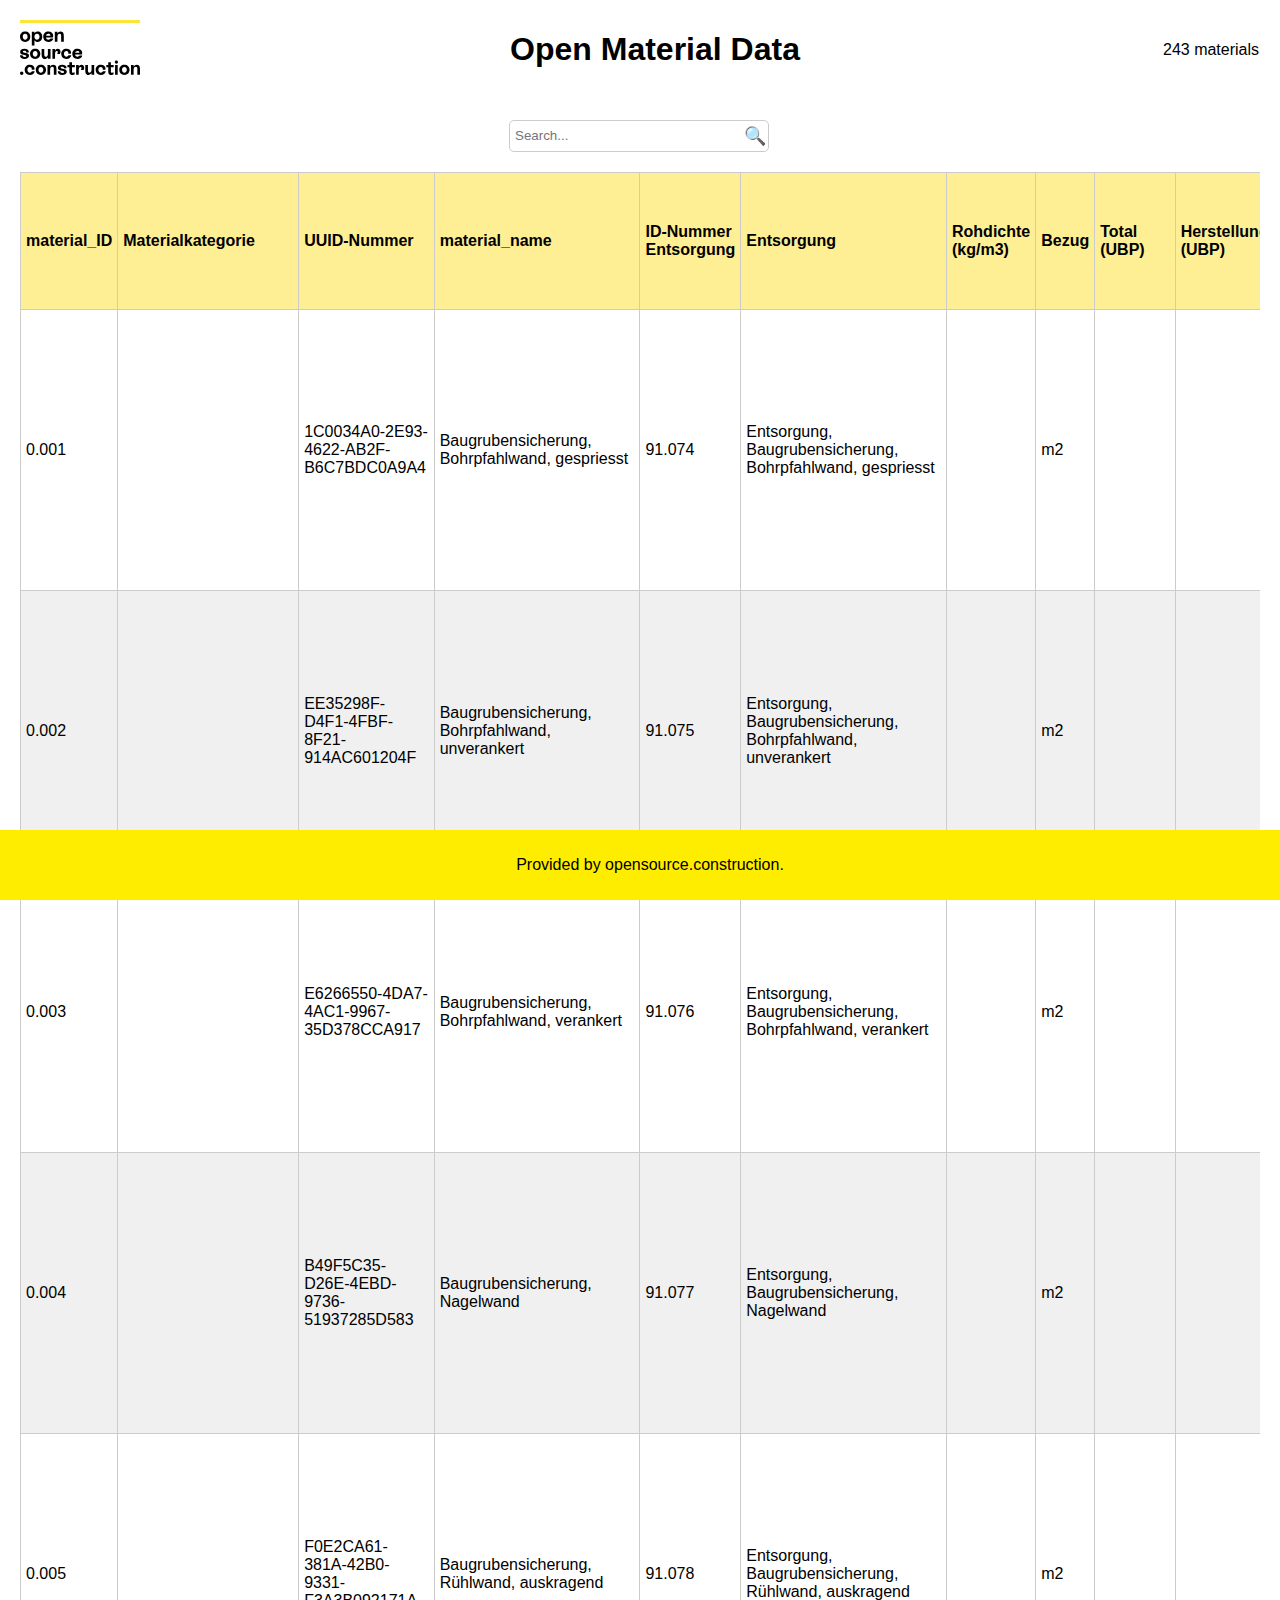
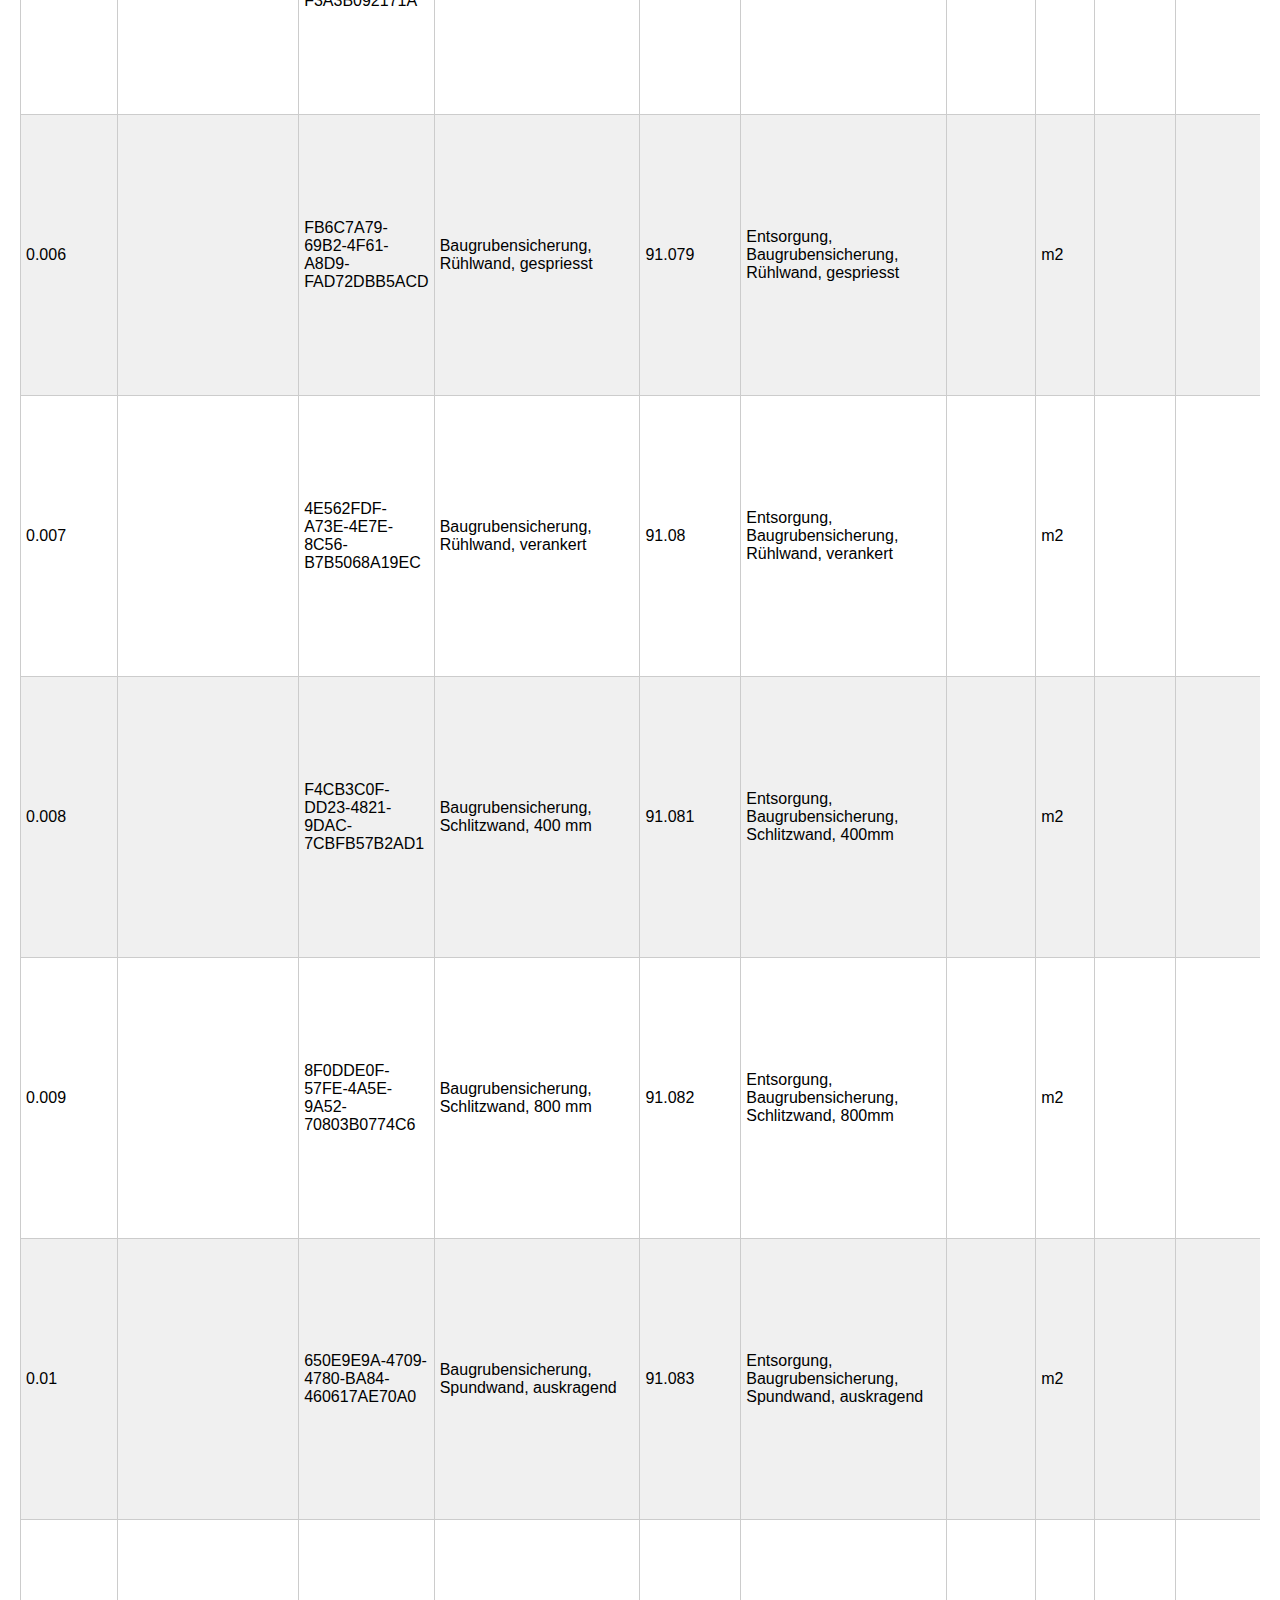
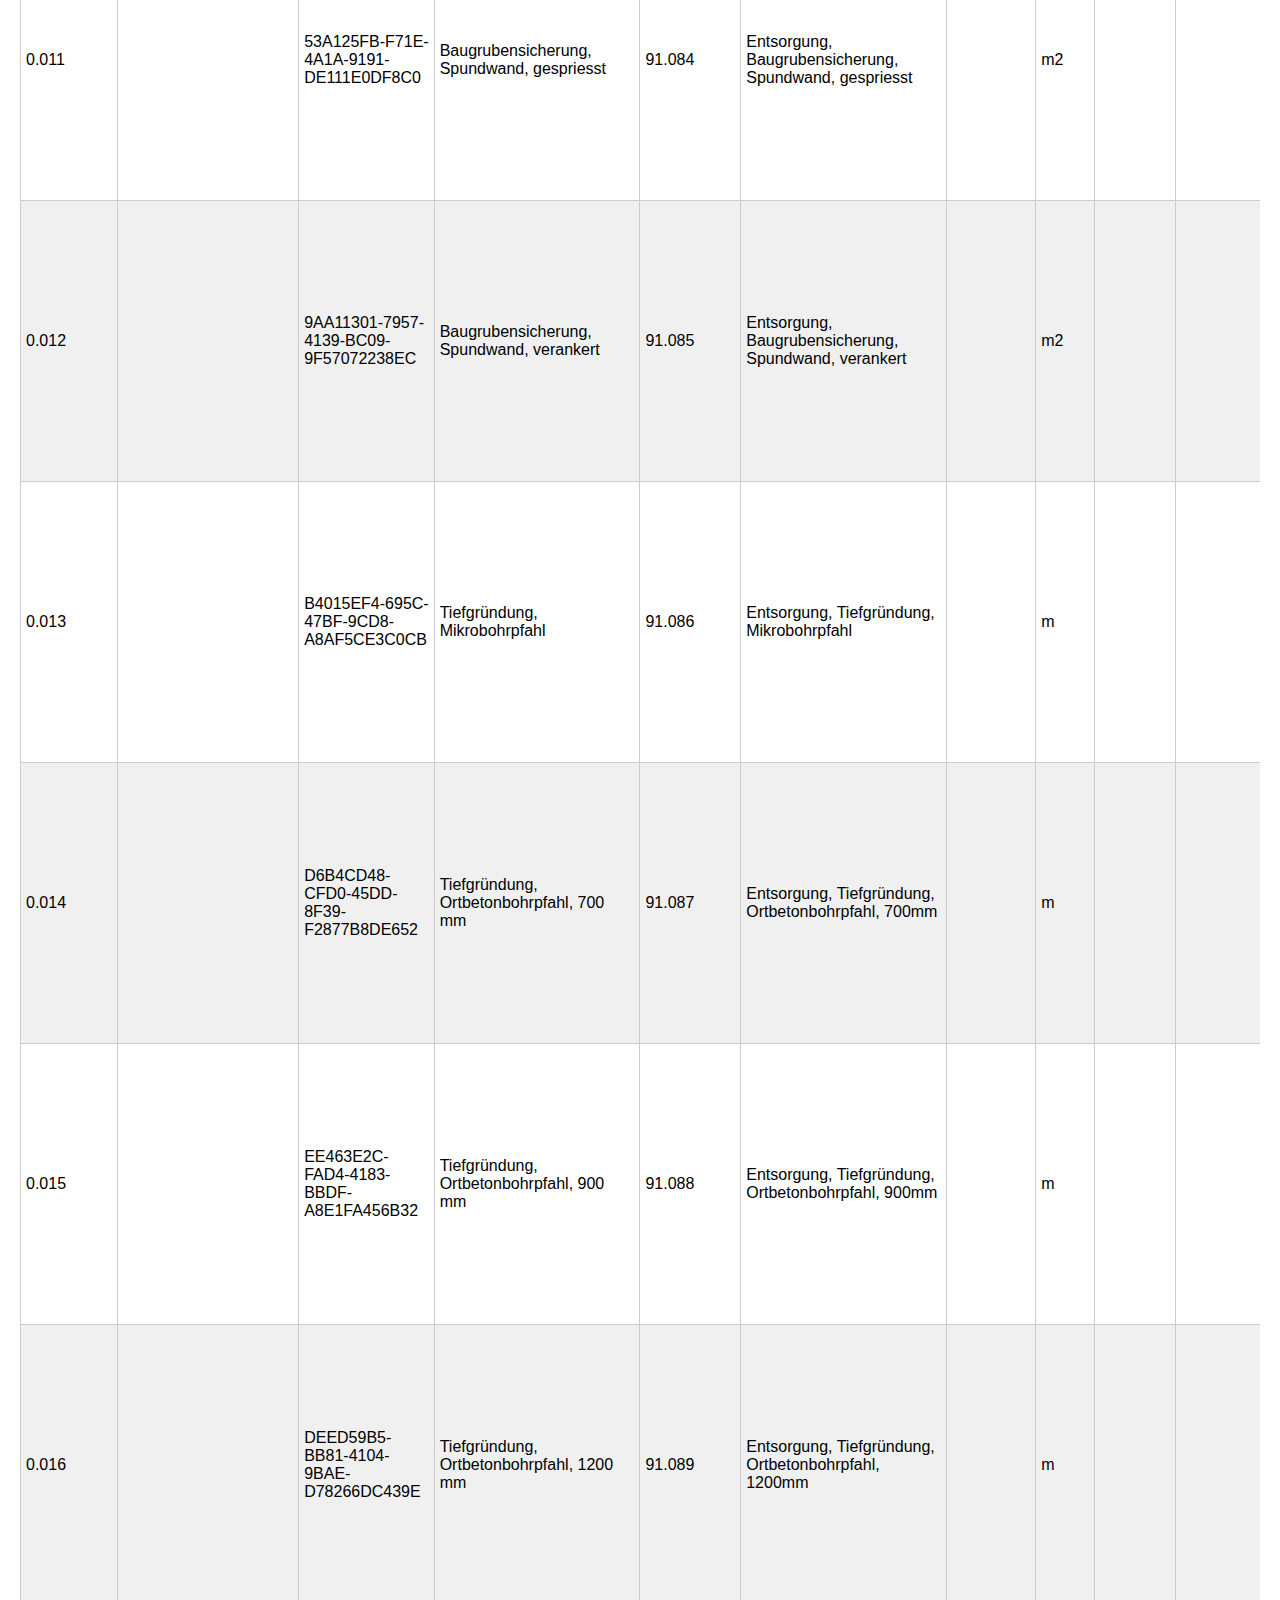
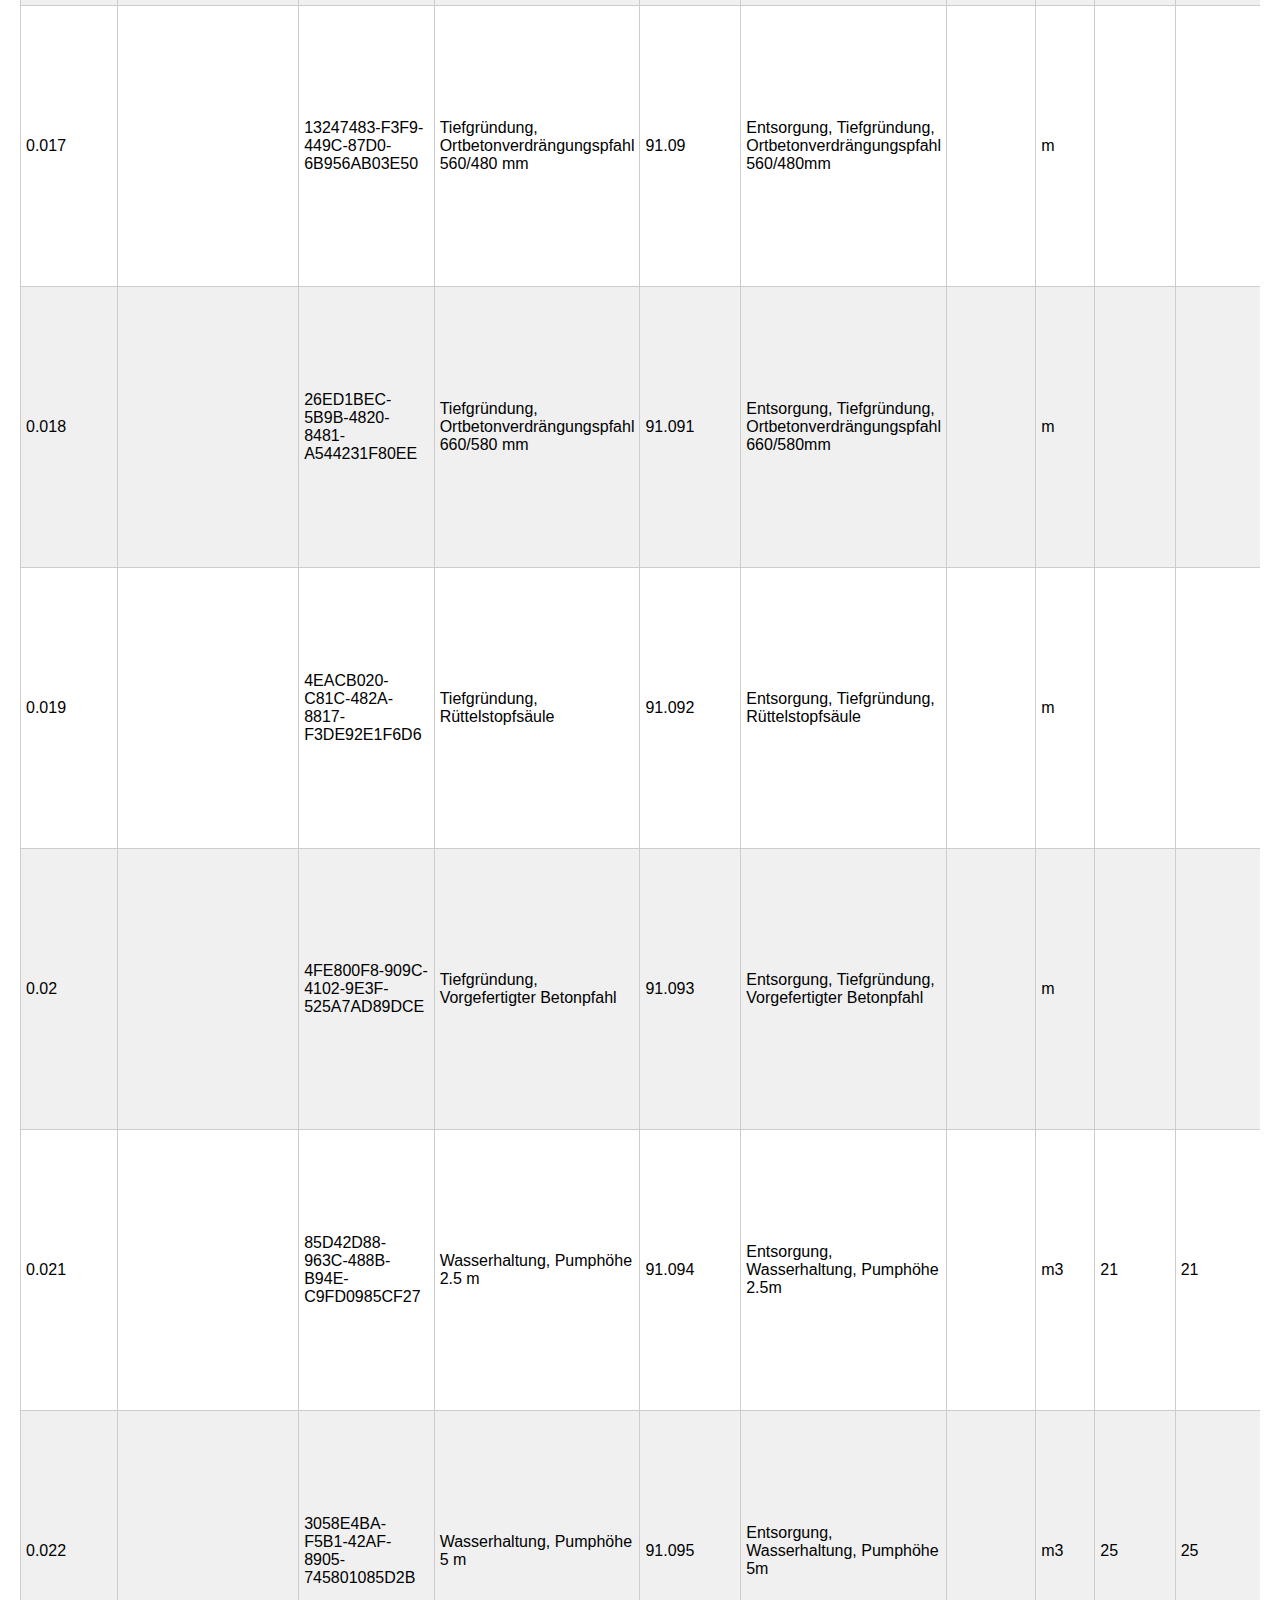
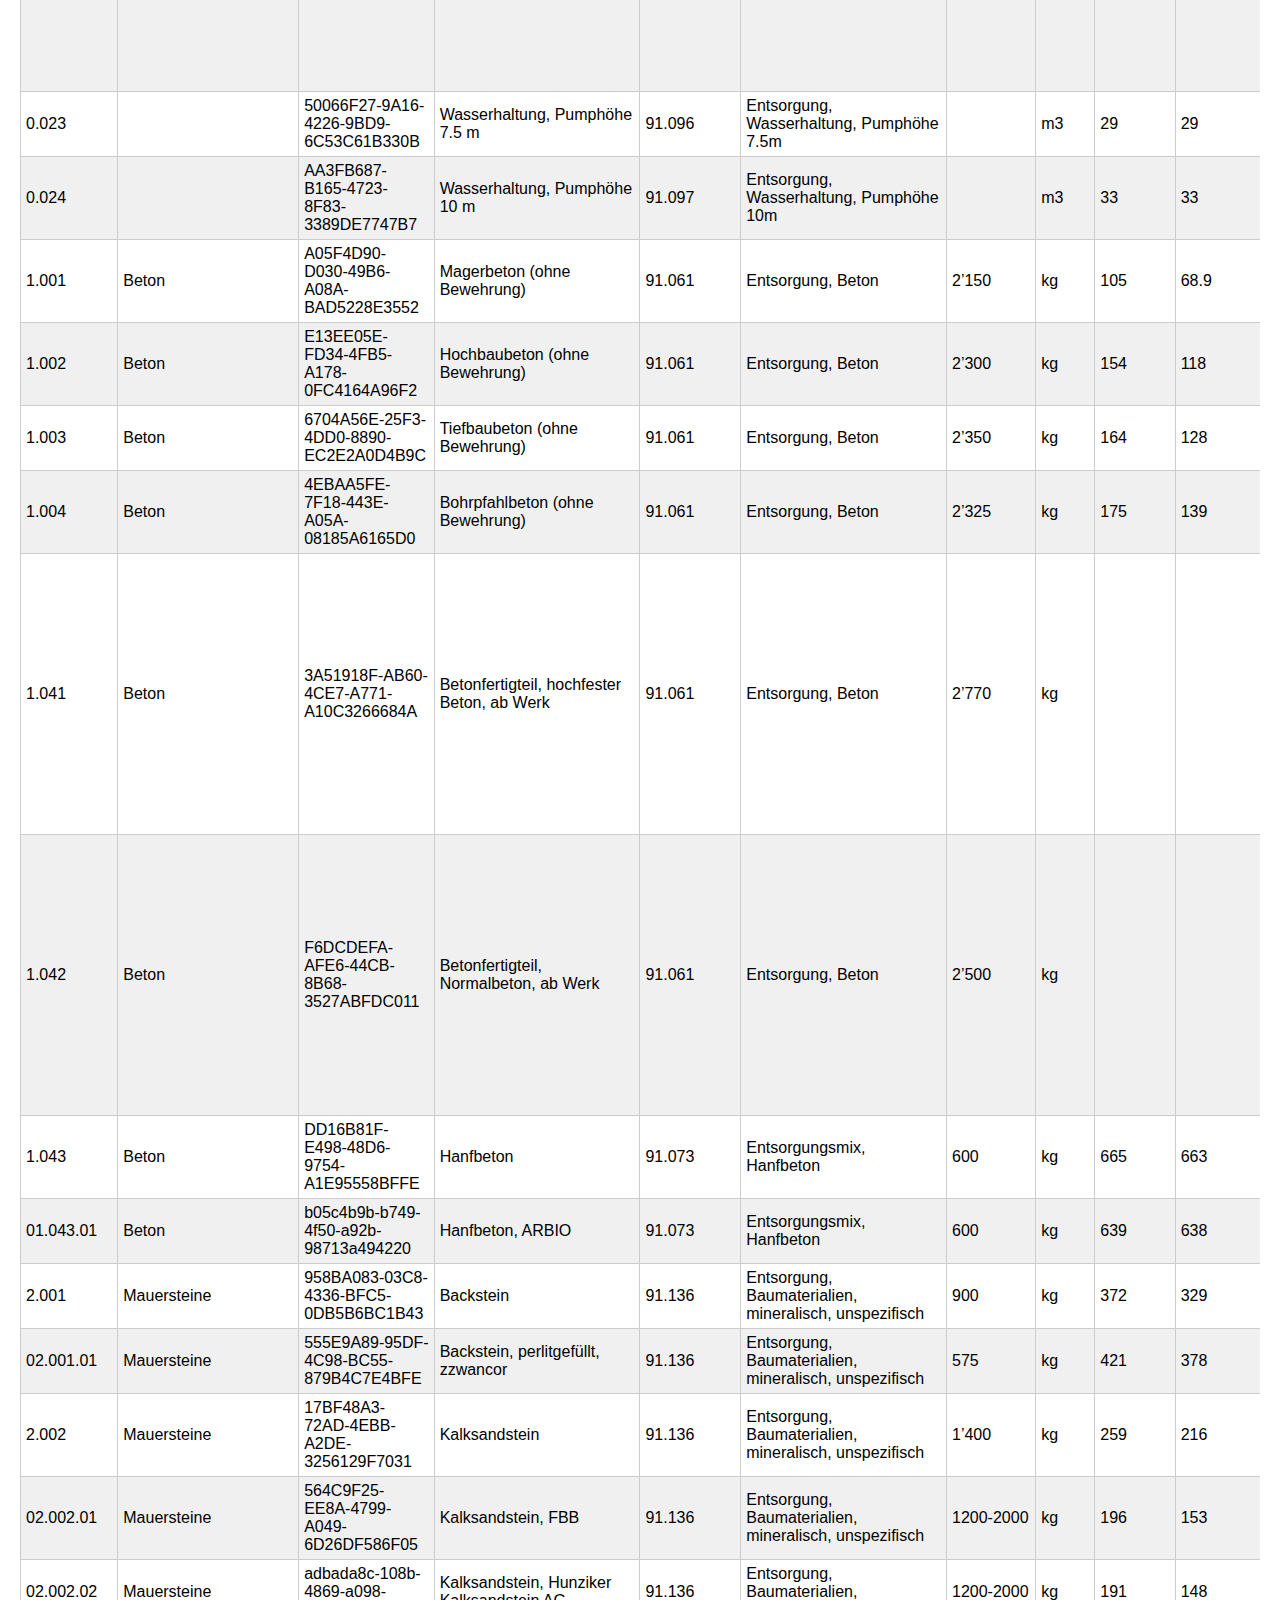
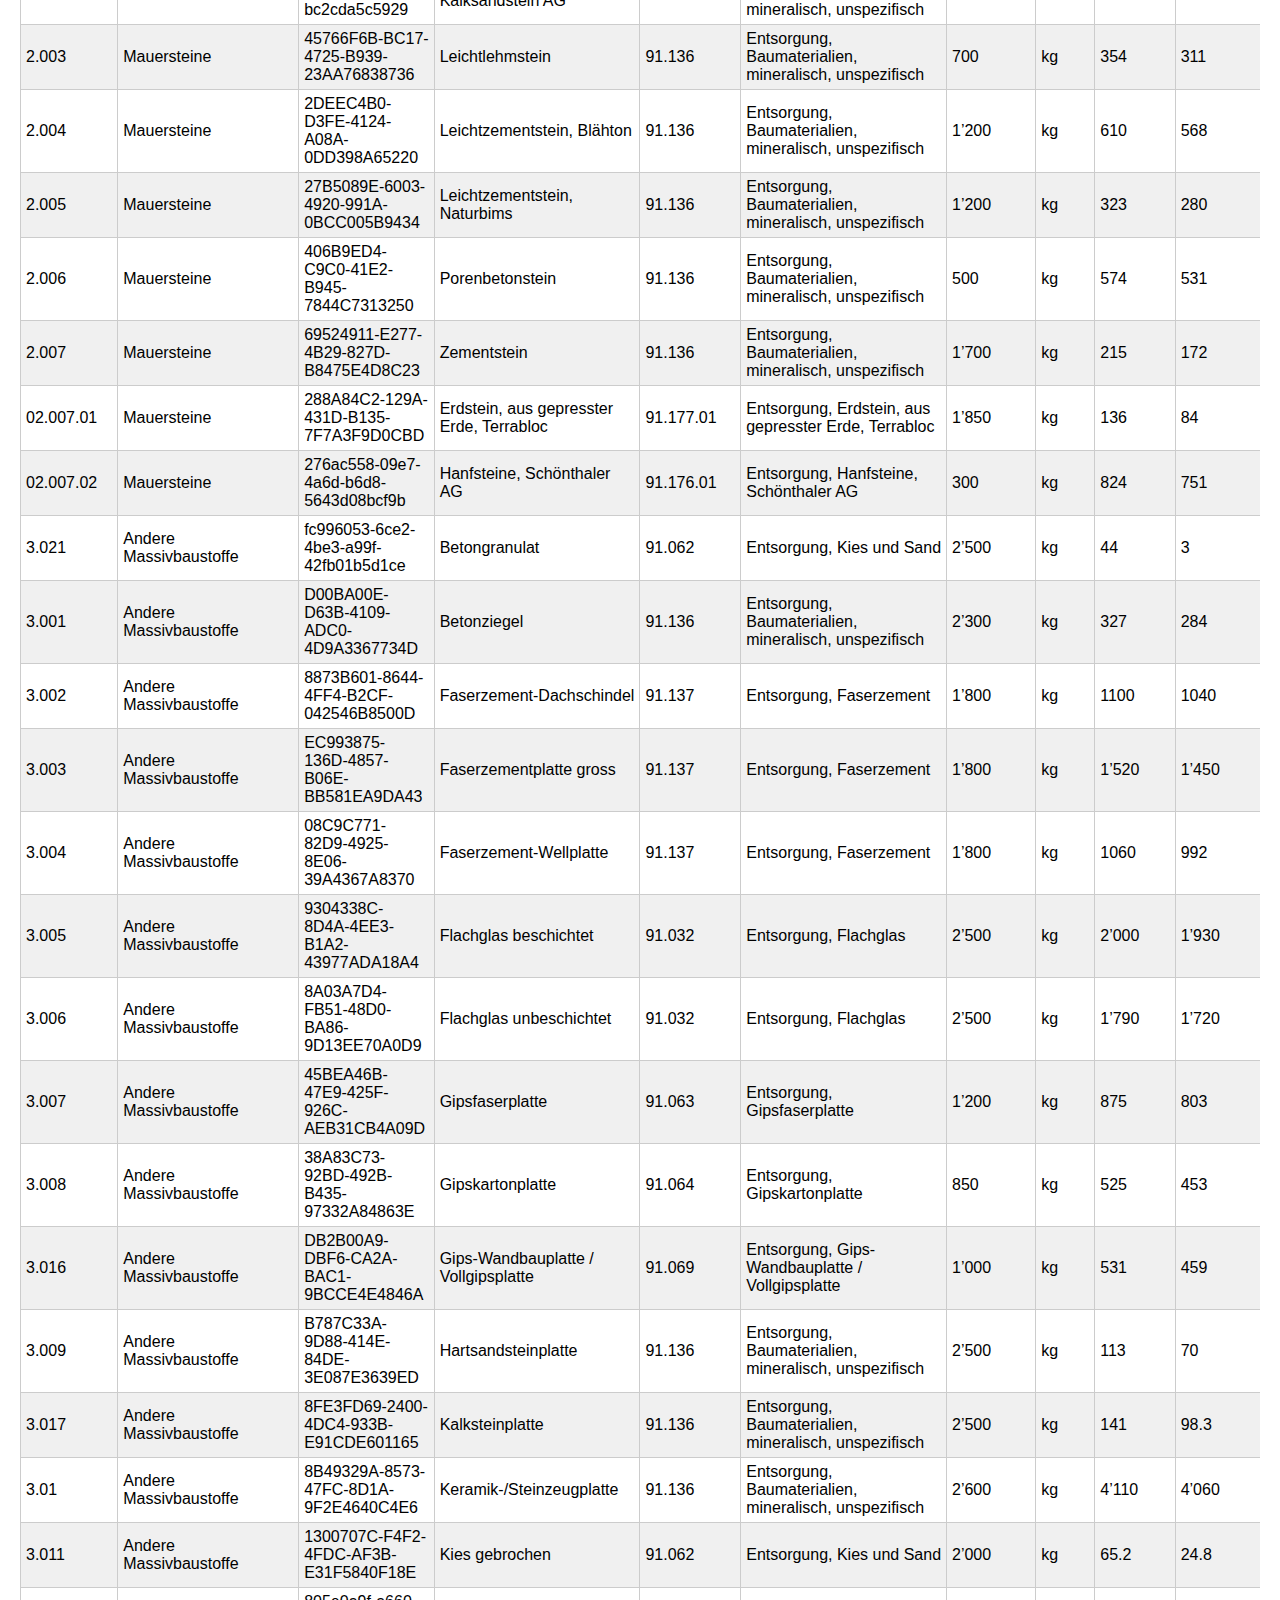
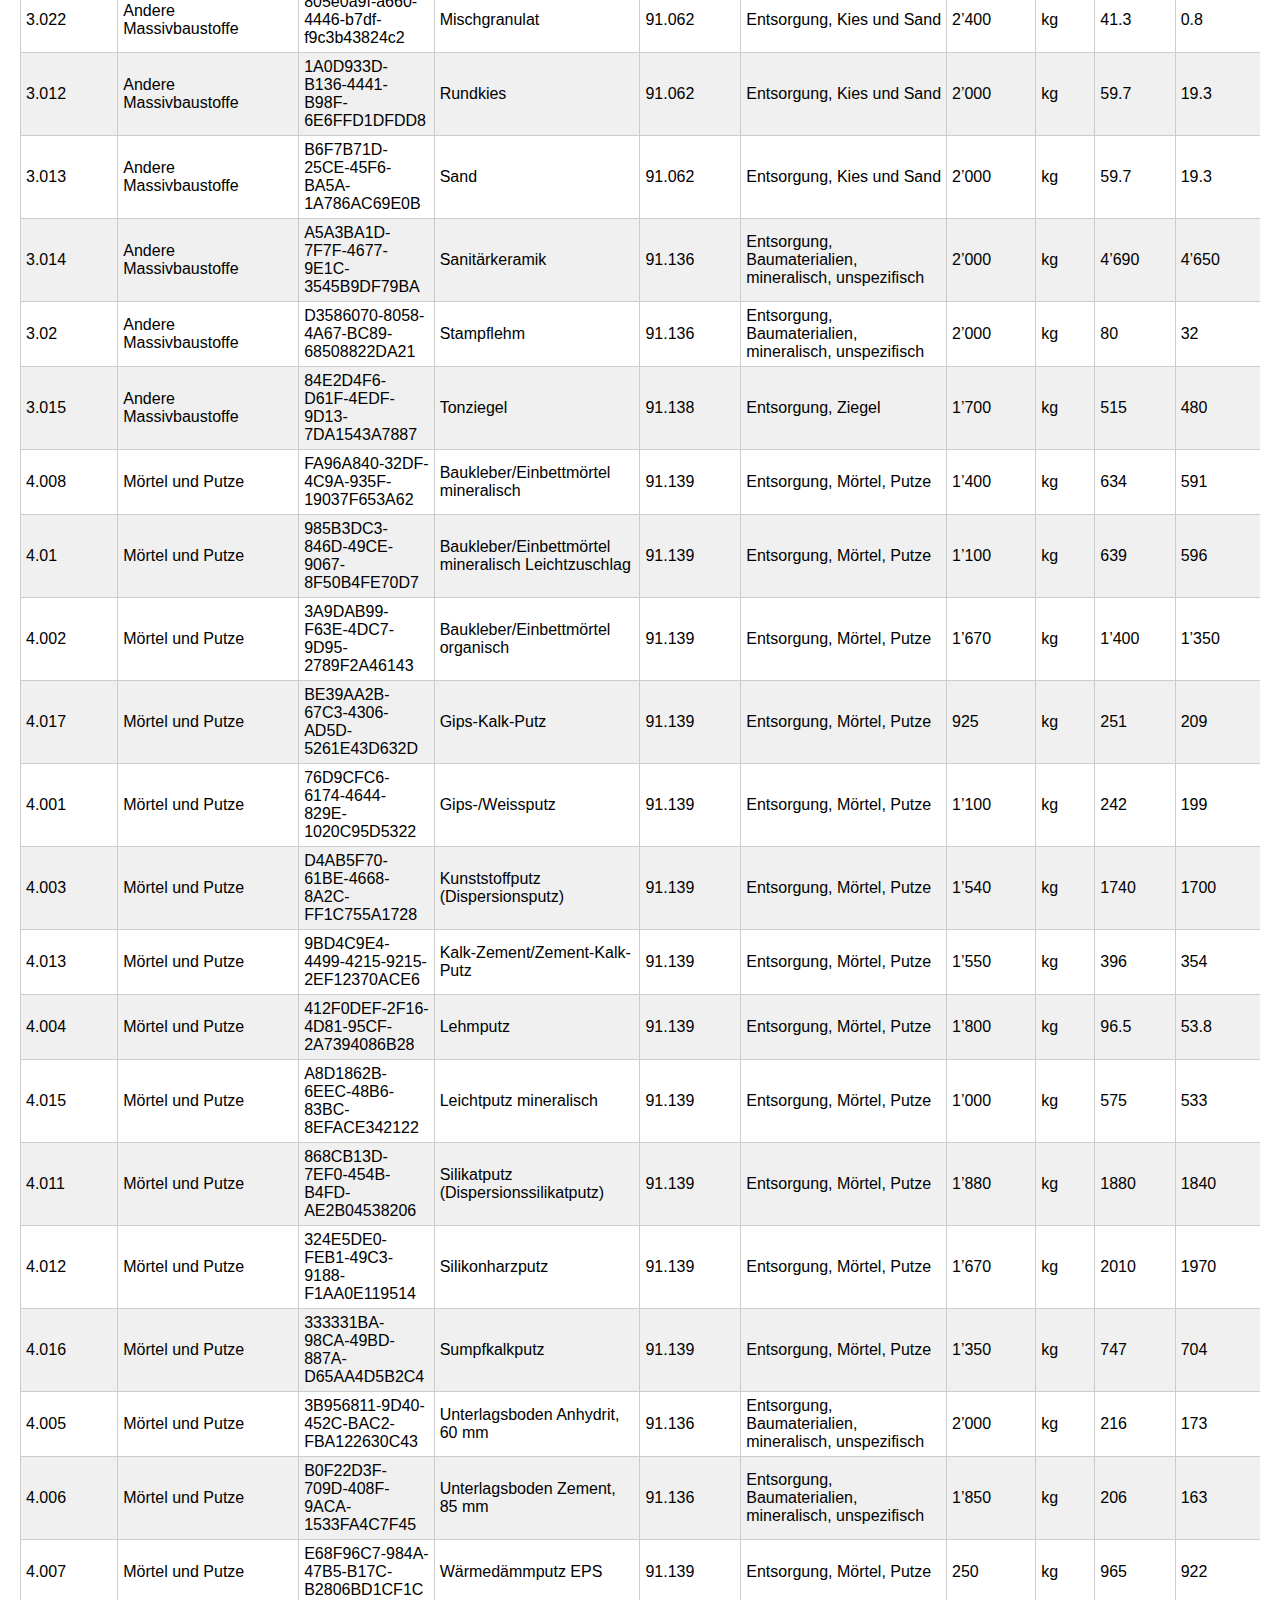
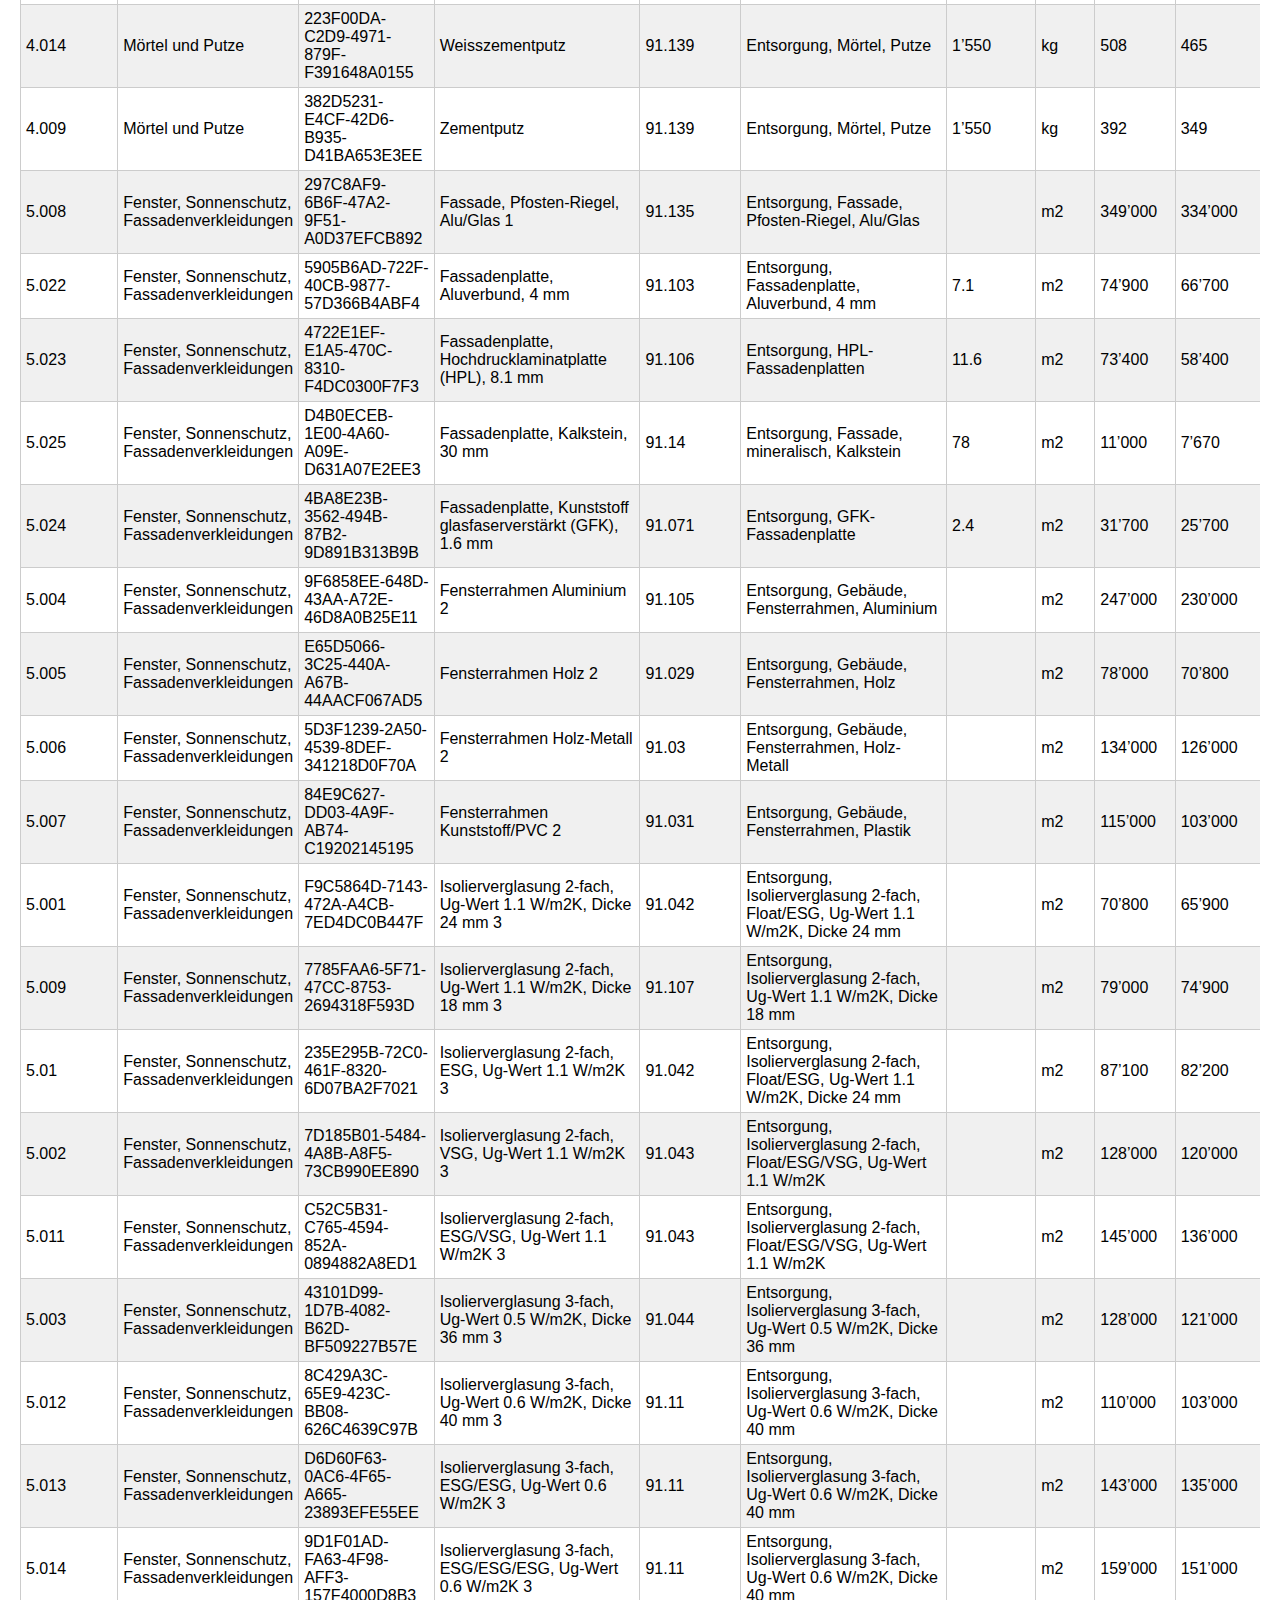
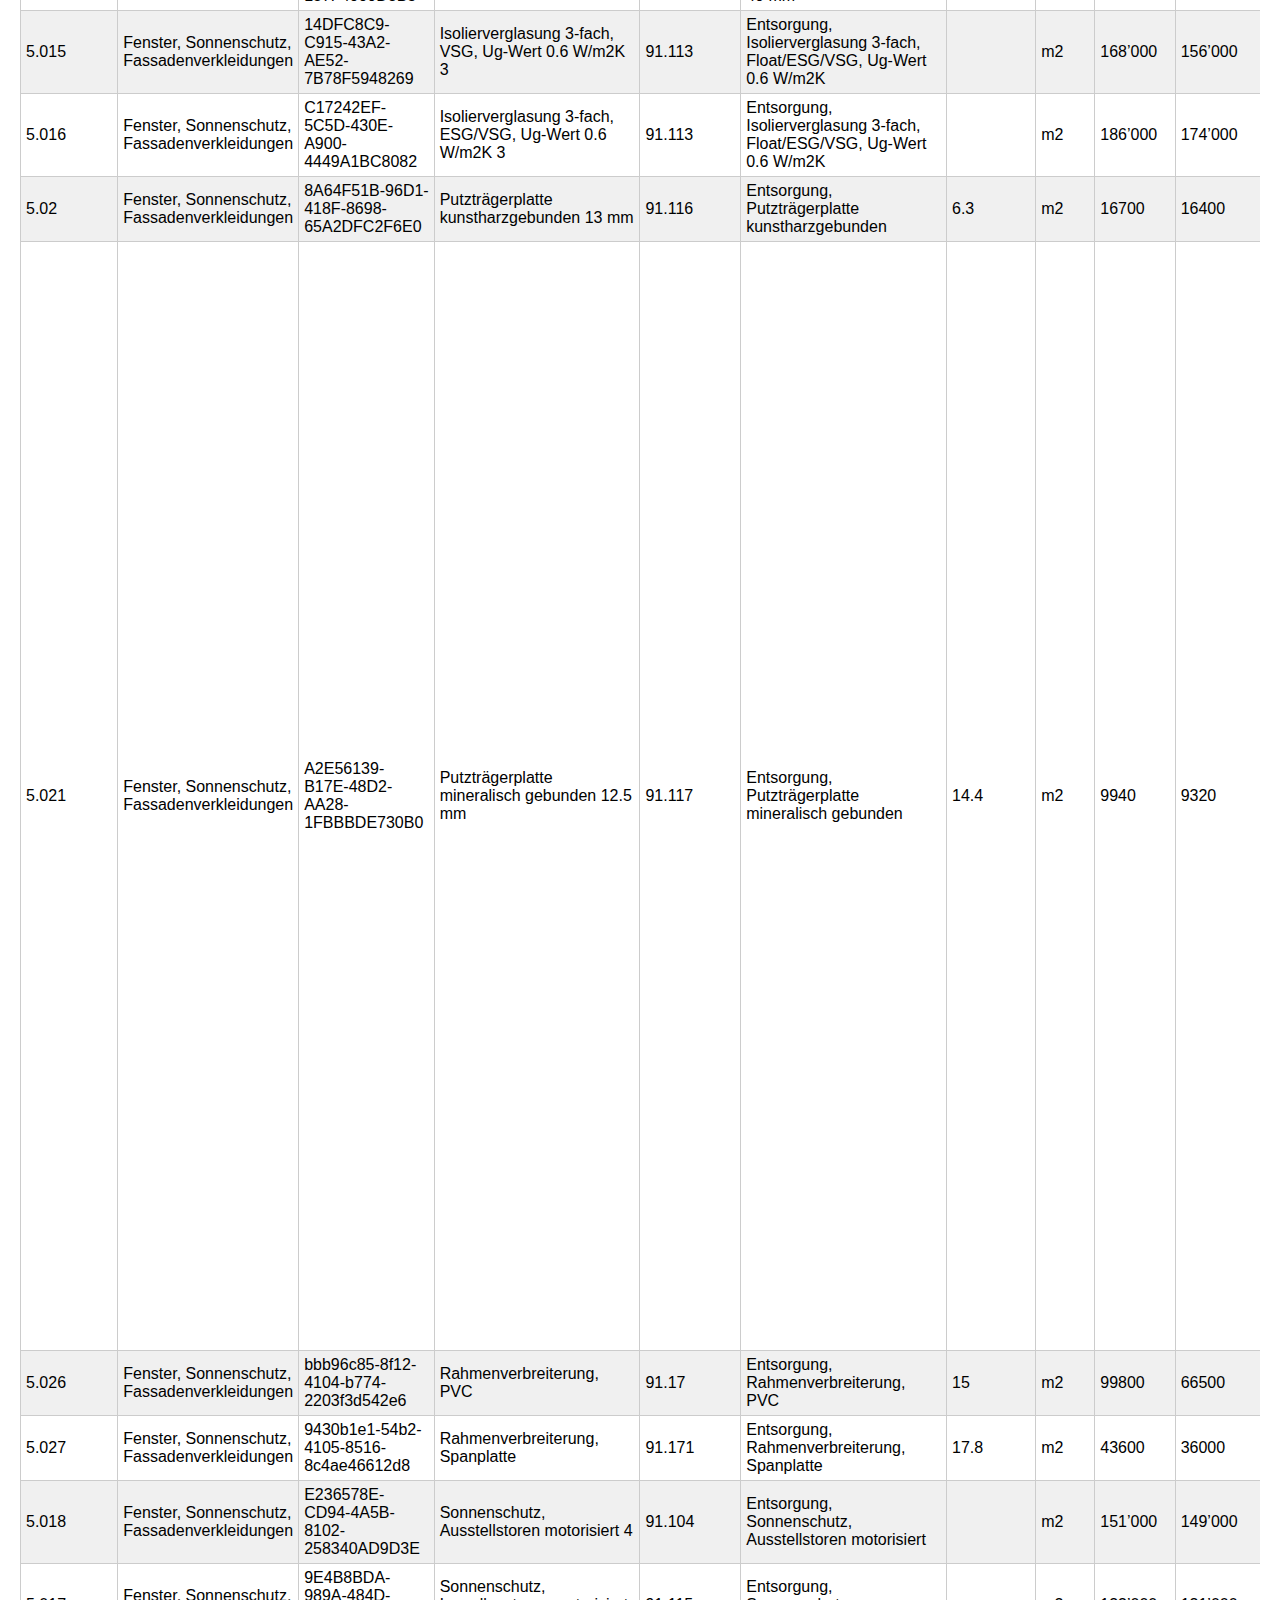
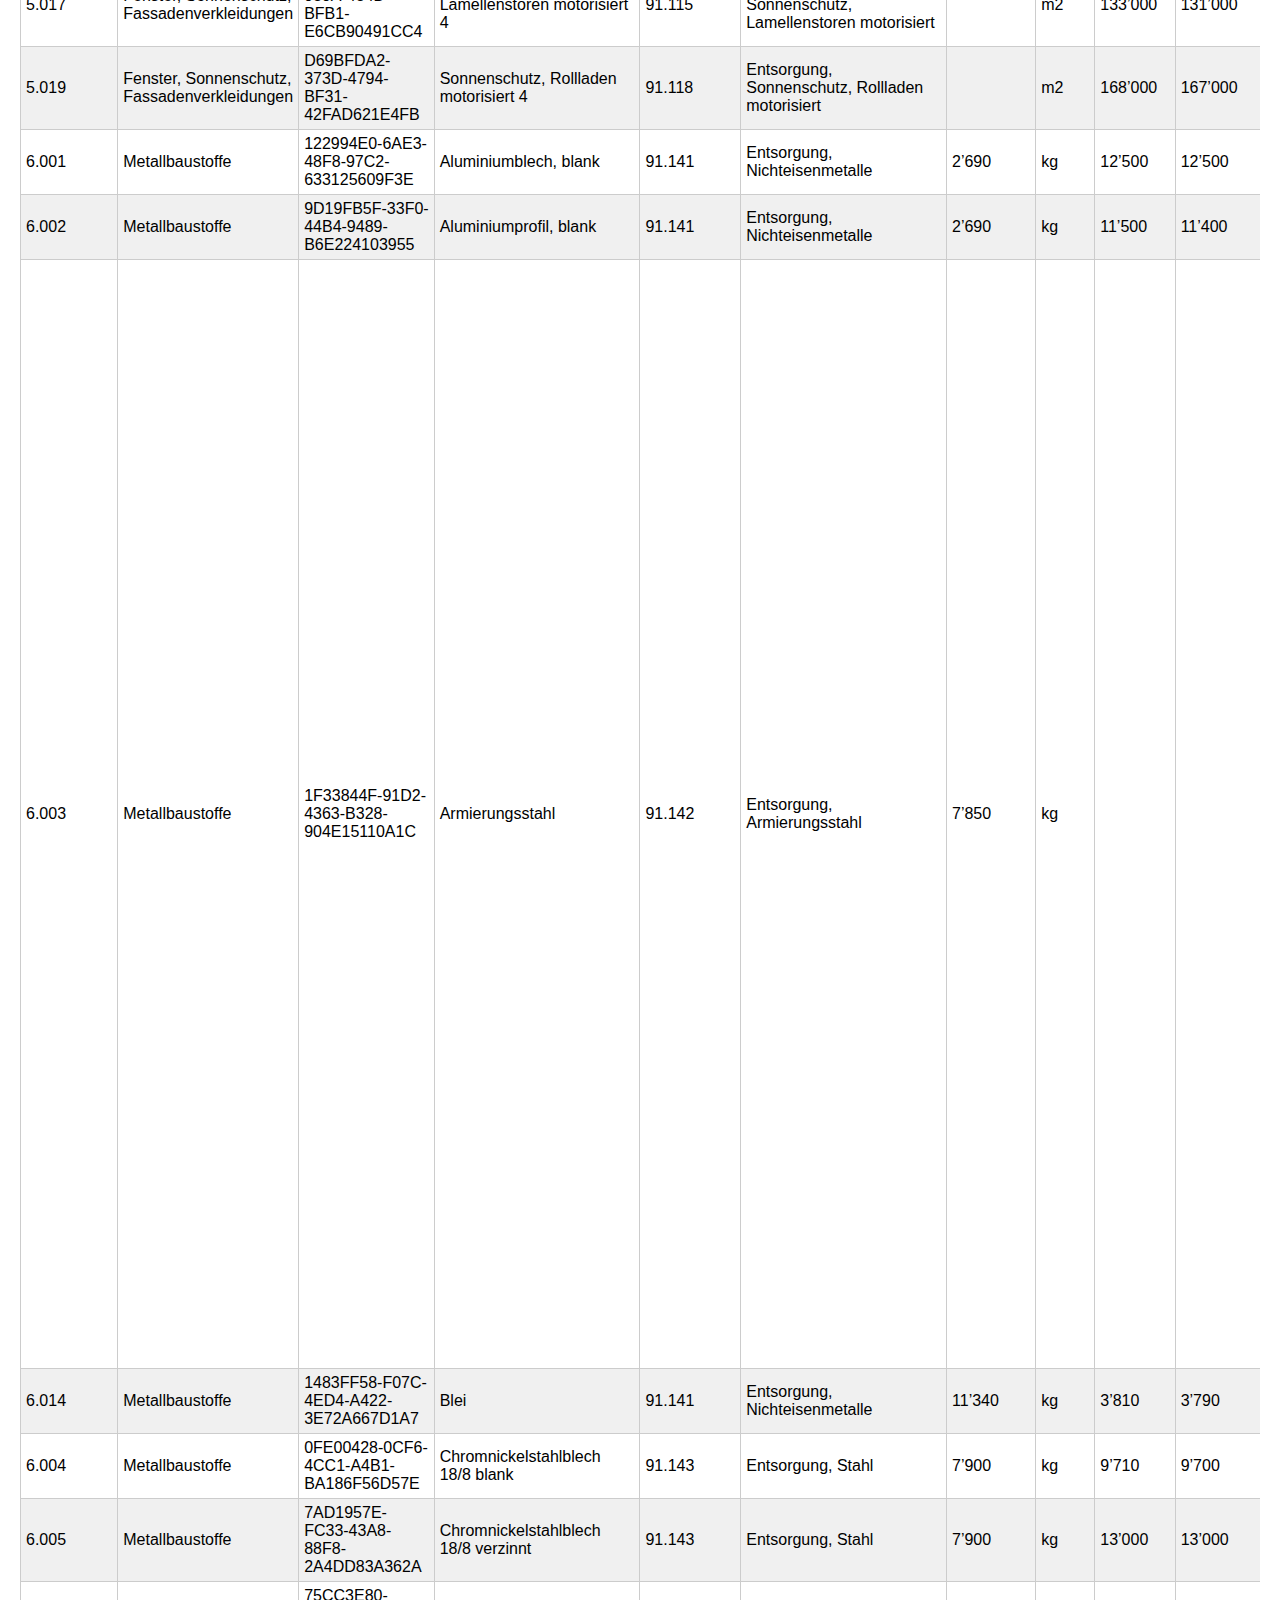
<file: index.html>
<!DOCTYPE html>
<html lang="en">
<head>
    <meta charset="UTF-8">
    <meta name="viewport" content="width=device-width, initial-scale=1.0">
    <link rel="stylesheet" href="style.css">
    <script src="script.js" defer></script>
    <title>Open Materials</title>
    <meta name="viewport" content="width=device-width, initial-scale=1">
</head>
<body>
  <header>
    <div class="header-left">
      <img src="img/opensource_construction_logo.svg" alt="Logo" width="120">
    </div>
    <div class="header-center">
      <h1>Open Material Data</h1>
    </div>
    <div class="header-right">
      <span id="rowCount"></span>
    </div>
  </header>

  <main>
    <div class="search-container">
      <input type="text" id="searchInput" placeholder="Search...">
      <button id="searchButton">🔍</button>
    </div>
    <div class="table-container">
      <table id="materialsTable">
        <thead id="tableHead">
        </thead>
        <tbody id="tableBody">
        </tbody>
      </table>
    </div>
  </main>
  <footer>
    <p> Provided by opensource.construction.</p>
  </footer>
</body>
</html>
</file>
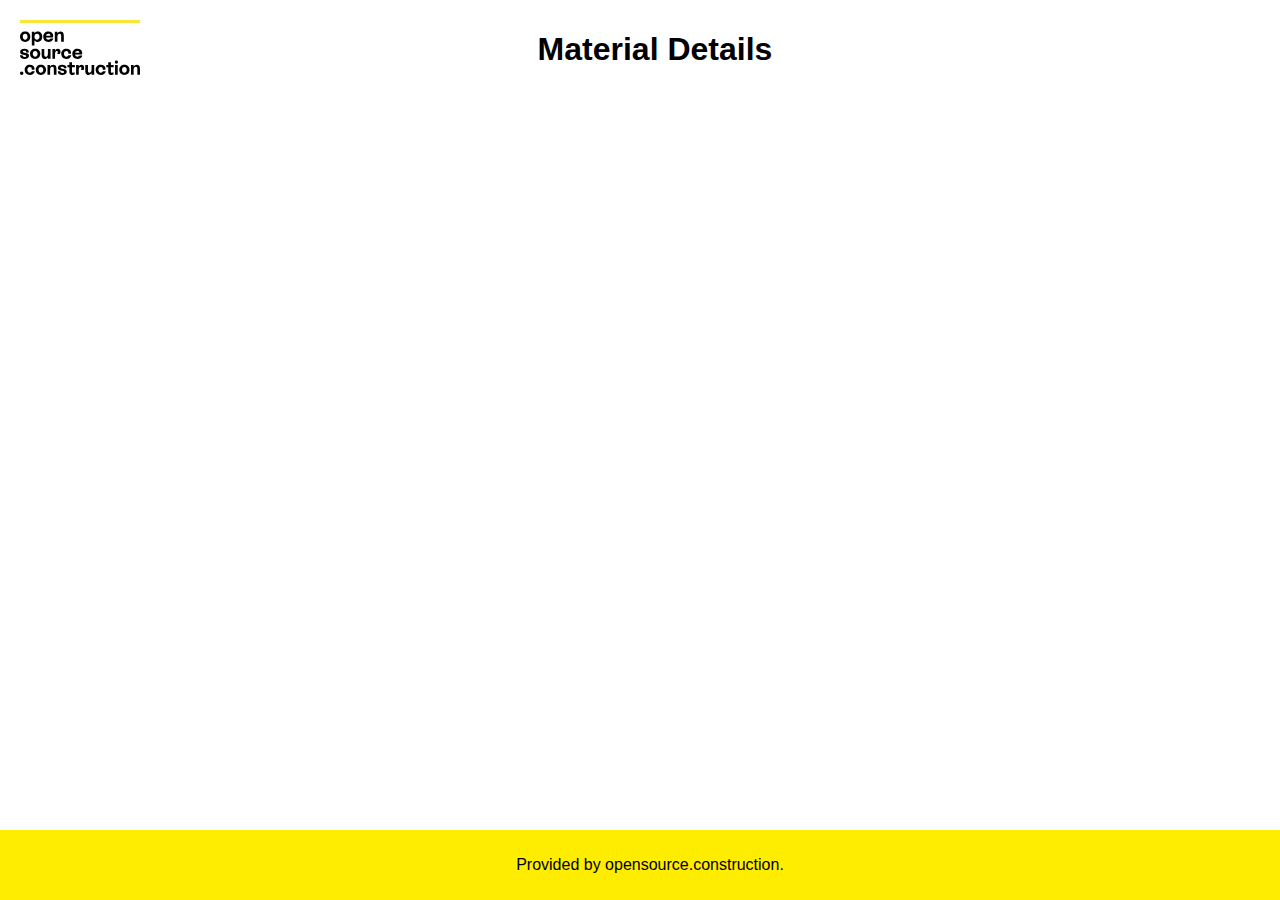
<file: product.html>
<!DOCTYPE html>
<html lang="en">
<head>
    <meta charset="UTF-8">
    <meta name="viewport" content="width=device-width, initial-scale=1.0">
    <link rel="stylesheet" href="style.css">
    <script src="script-product.js" defer></script>
    <title>Open Materials</title>
    <meta name="viewport" content="width=device-width, initial-scale=1">
</head>
<body>
    <header>
        <div class="header-left">
            <a href="https://opensource-construction.github.io/open-material-data/">        
          <img src="img/opensource_construction_logo.svg" alt="Logo" width="120"></a>
        </div>
        <div class="header-center">
          <h1>Material Details</h1>
        </div>
        <div class="header-right">
          
        </div>
      </header>

    <main>

        <table class="transposed">
            <thead id="detailsTableHead"></thead>
            <tbody id="detailsTableBody"></tbody>
        </table>
          
    </main>
    <footer>
        <p> Provided by opensource.construction.</p>
    </footer>
</body>
</html>
</file>
<file: style.css>
body {
  font-family: Arial, sans-serif;
  margin: 0;
  padding: 0;
}

header {
  display: flex;
  justify-content: space-between;
  align-items: center;
  padding: 10px;
  width: 100%;
}

.header-left {
  width: 120px;
  flex: 1;
  margin-left: 10px;
}

.header-center {
  display: flex;
  align-items: center;
  text-align: center;
  justify-content: center;
  flex: 8;
}

.header-right {
  display: flex;
  align-items: center;
  text-align: center;
  flex: 1;
}



main {
  padding: 20px;
}

.search-container {
  display: flex;
  justify-content: center;
  margin-bottom: 20px;
}

#searchInput {
  width: 20%;
  padding: 5px;
  border: 1px solid #ccc;
  border-radius: 5px;
  outline: none;
}

#searchButton {
  background-color: transparent;
  border: none;
  cursor: pointer;
  font-size: 18px;
  padding: 5px;
  margin-left: -30px;
}

.table-container {
  overflow-x: auto;
  max-width: 100%;
}

table {
  width: 100%;
  border-collapse: collapse;
  margin-bottom: 20px;
}

table thead {
  font-weight: bold;
  color: black;
}

table thead th {
  position: sticky;
  top: 0;
  background-color: #feee94;
  z-index: 100;
  padding: 5px;
  text-align: left;
  border: 1px solid #ccc;
}

table tbody tr:nth-child(even) {
  background-color: #f0f0f0;
}

table tbody td {
  padding: 5px;
  text-align: left;
  border: 1px solid #ccc;
}


table tbody td a {
  display: block;
  width: 100%;
  height: 100%;
  text-decoration: none;
  color: inherit;
}



table tbody a:hover {
  text-decoration: underline;
}

.transposed {
  width: 40%;
  border-collapse: collapse;
  margin-bottom: 20px;
  margin-left: auto;
  margin-right: auto;
}

.transposed thead {
  font-weight: bold;
  color: rgb(11, 38, 145);
}

.transposed thead th {
  background-color: #feee94;
  padding: 5px;
  text-align: left;
  border: 1px solid #ccc;
}

.transposed tbody td {
  padding: 5px;
  text-align: left;
  border: 1px solid #ccc;
}

.transposed tbody tr:first-child td {
  border-left: 1px solid #ccc;
}

.transposed tbody .first-column {
  padding: 5px;
  text-align: left;
  border: 1px solid #ccc;
  background-color: #feee94;
  font-weight: bold;
  color: black;

}

footer {
  background-color: #ffed00;
  padding: 10px;
  text-align: center;
  position: fixed;
  bottom: 0;
  width: 100%;
  color: black;
  height: 50px;
}

main {
  margin-bottom: 60px;
}

header {
  display: flex;
  justify-content: space-between;
  align-items: center;
  padding: 10px;
}

.left-logo {
  text-align: left;
}

.right-logo {
  text-align: right;
}
</file>
